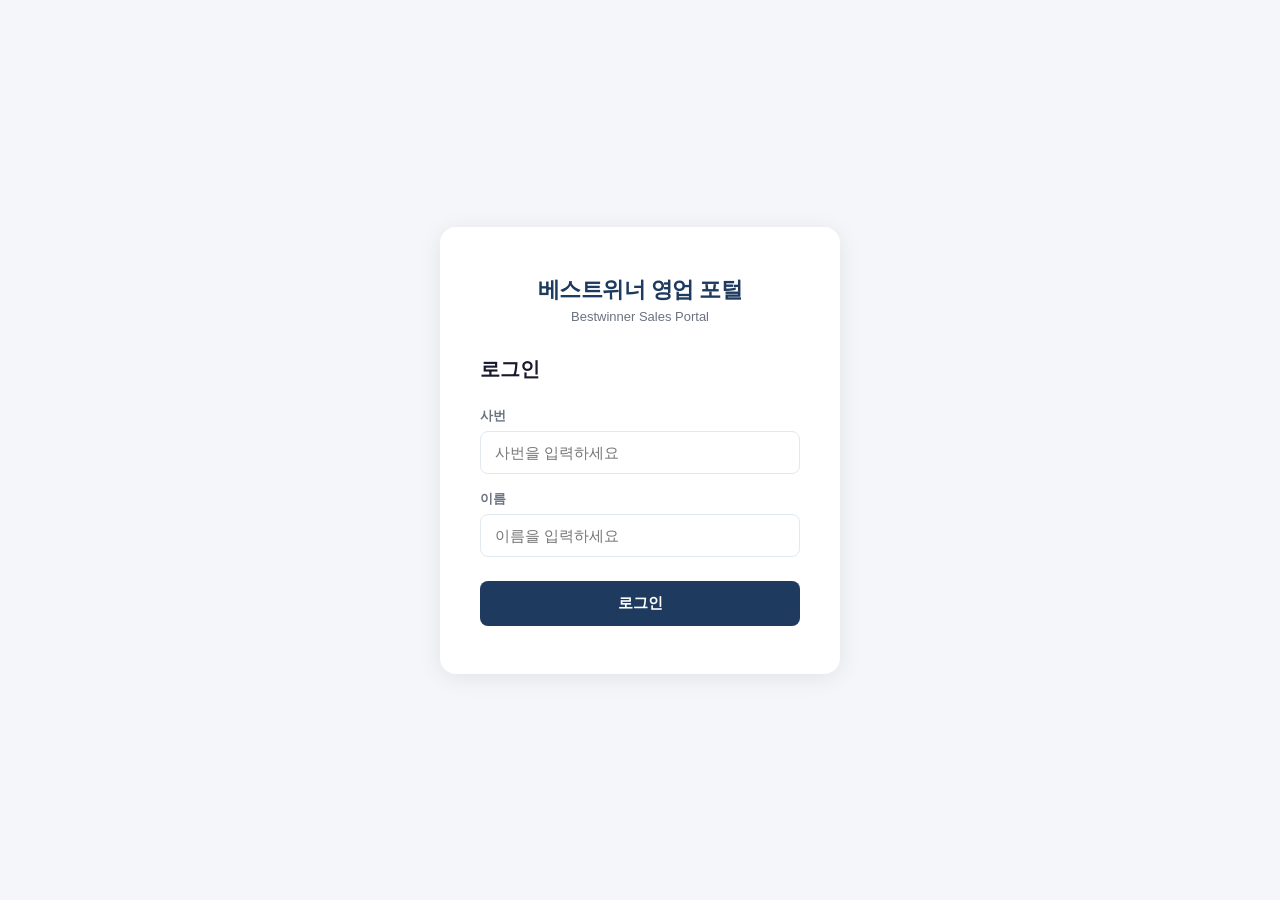
<file: index.html>
<!DOCTYPE html>
<html lang="ko">
<head>
<meta charset="UTF-8">
<meta name="viewport" content="width=device-width, initial-scale=1.0">
<title>베스트위너 영업 포털 — 로그인</title>
<link rel="stylesheet" href="style.css">
</head>
<body>

<div class="login-wrap">
  <div class="login-card">
    <div class="login-logo">
      <div class="brand">베스트위너 영업 포털</div>
      <div class="sub">Bestwinner Sales Portal</div>
    </div>
    <h2>로그인</h2>
    <div class="form-group">
      <label>사번</label>
      <input type="text" id="staff-code" placeholder="사번을 입력하세요" autocomplete="off">
    </div>
    <div class="form-group">
      <label>이름</label>
      <input type="text" id="name" placeholder="이름을 입력하세요" autocomplete="off">
    </div>
    <button class="btn-primary" id="login-btn" onclick="login()">로그인</button>
    <div class="error-msg" id="error-msg">사번 또는 이름이 올바르지 않습니다.</div>
  </div>
</div>

<script>
const EDGE_URL = 'https://cacapnccxogkwatpvvte.supabase.co/functions/v1/notion-proxy';

document.addEventListener('keydown', (e) => {
  if (e.key === 'Enter') login();
});

async function login() {
  const staffCode = document.getElementById('staff-code').value.trim();
  const name = document.getElementById('name').value.trim();
  const btn = document.getElementById('login-btn');
  const errMsg = document.getElementById('error-msg');

  if (!staffCode || !name) {
    errMsg.textContent = '사번과 이름을 모두 입력해주세요.';
    errMsg.style.display = 'block';
    return;
  }

  btn.disabled = true;
  btn.textContent = '확인 중...';
  errMsg.style.display = 'none';

  try {
    const res = await fetch(EDGE_URL, {
      method: 'POST',
      headers: { 'Content-Type': 'application/json' },
      body: JSON.stringify({ action: 'login', staff_code: staffCode, name })
    });
    const data = await res.json();

    if (data.success) {
      sessionStorage.setItem('staff', JSON.stringify(data.staff));
      location.href = 'dashboard.html';
    } else {
      errMsg.textContent = '사번 또는 이름이 올바르지 않습니다.';
      errMsg.style.display = 'block';
    }
  } catch (e) {
    errMsg.textContent = '서버 오류가 발생했습니다. 잠시 후 다시 시도해주세요.';
    errMsg.style.display = 'block';
  } finally {
    btn.disabled = false;
    btn.textContent = '로그인';
  }
}
</script>
</body>
</html>
</file>
<file: style.css>
* { box-sizing: border-box; margin: 0; padding: 0; }

:root {
  --primary: #1e3a5f;
  --primary-light: #2e5490;
  --accent: #e8501a;
  --bg: #f4f6f9;
  --white: #ffffff;
  --text: #1a1a2e;
  --text-muted: #6b7280;
  --border: #e2e8f0;
  --success: #10b981;
  --warning: #f59e0b;
  --purple: #8b5cf6;
  --red: #ef4444;
  --gray: #9ca3af;
}

body {
  font-family: 'Malgun Gothic', '맑은 고딕', Apple SD Gothic Neo, sans-serif;
  background: var(--bg);
  color: var(--text);
  font-size: 14px;
  min-height: 100vh;
}

/* ── 로그인 ── */
.login-wrap {
  min-height: 100vh;
  display: flex;
  align-items: center;
  justify-content: center;
  padding: 20px;
}

.login-card {
  background: var(--white);
  border-radius: 16px;
  padding: 48px 40px;
  width: 100%;
  max-width: 400px;
  box-shadow: 0 4px 24px rgba(0,0,0,0.08);
}

.login-logo {
  text-align: center;
  margin-bottom: 32px;
}

.login-logo .brand {
  font-size: 22px;
  font-weight: 700;
  color: var(--primary);
  letter-spacing: -0.5px;
}

.login-logo .sub {
  font-size: 13px;
  color: var(--text-muted);
  margin-top: 4px;
}

.login-card h2 {
  font-size: 20px;
  font-weight: 700;
  margin-bottom: 24px;
  color: var(--text);
}

.form-group {
  margin-bottom: 16px;
}

.form-group label {
  display: block;
  font-size: 13px;
  font-weight: 600;
  color: var(--text-muted);
  margin-bottom: 6px;
}

.form-group input {
  width: 100%;
  padding: 12px 14px;
  border: 1.5px solid var(--border);
  border-radius: 8px;
  font-size: 15px;
  font-family: inherit;
  outline: none;
  transition: border-color 0.2s;
}

.form-group input:focus {
  border-color: var(--primary);
}

.btn-primary {
  width: 100%;
  padding: 13px;
  background: var(--primary);
  color: white;
  border: none;
  border-radius: 8px;
  font-size: 15px;
  font-weight: 700;
  font-family: inherit;
  cursor: pointer;
  margin-top: 8px;
  transition: background 0.2s;
}

.btn-primary:hover { background: var(--primary-light); }
.btn-primary:disabled { background: var(--gray); cursor: not-allowed; }

.error-msg {
  color: var(--red);
  font-size: 13px;
  margin-top: 12px;
  text-align: center;
  display: none;
}

/* ── 공통 헤더 ── */
.top-bar {
  background: var(--primary);
  color: white;
  padding: 0 24px;
  height: 56px;
  display: flex;
  align-items: center;
  justify-content: space-between;
  position: sticky;
  top: 0;
  z-index: 100;
}

.top-bar .brand {
  font-size: 17px;
  font-weight: 700;
  letter-spacing: -0.3px;
}

.top-bar .user-info {
  display: flex;
  align-items: center;
  gap: 12px;
  font-size: 13px;
}

.top-bar .user-info span { opacity: 0.85; }

.btn-logout {
  background: rgba(255,255,255,0.15);
  border: none;
  color: white;
  padding: 6px 12px;
  border-radius: 6px;
  font-size: 12px;
  font-family: inherit;
  cursor: pointer;
}

.btn-logout:hover { background: rgba(255,255,255,0.25); }

/* ── 대시보드 본문 ── */
.main {
  padding: 24px;
  max-width: 960px;
  margin: 0 auto;
}

.page-title {
  font-size: 20px;
  font-weight: 700;
  margin-bottom: 20px;
}

/* ── 탭 ── */
.tabs {
  display: flex;
  gap: 4px;
  background: var(--white);
  border-radius: 10px;
  padding: 4px;
  margin-bottom: 20px;
  box-shadow: 0 1px 4px rgba(0,0,0,0.06);
  width: fit-content;
}

.tab {
  padding: 8px 20px;
  border-radius: 7px;
  font-size: 14px;
  font-weight: 600;
  cursor: pointer;
  border: none;
  background: transparent;
  color: var(--text-muted);
  font-family: inherit;
  transition: all 0.15s;
}

.tab.active {
  background: var(--primary);
  color: white;
}

/* ── 카드 ── */
.card {
  background: var(--white);
  border-radius: 12px;
  padding: 20px 24px;
  box-shadow: 0 1px 4px rgba(0,0,0,0.06);
  margin-bottom: 16px;
}

.card-header {
  display: flex;
  align-items: center;
  justify-content: space-between;
  margin-bottom: 16px;
}

.card-title {
  font-size: 15px;
  font-weight: 700;
}

.count-badge {
  background: var(--bg);
  color: var(--text-muted);
  font-size: 12px;
  font-weight: 600;
  padding: 3px 10px;
  border-radius: 20px;
}

/* ── 테이블 ── */
.table-wrap { overflow-x: auto; }

table {
  width: 100%;
  border-collapse: collapse;
}

thead th {
  text-align: left;
  font-size: 12px;
  font-weight: 600;
  color: var(--text-muted);
  padding: 8px 12px;
  border-bottom: 1.5px solid var(--border);
  white-space: nowrap;
}

tbody tr {
  cursor: pointer;
  transition: background 0.1s;
}

tbody tr:hover { background: #f8fafc; }

tbody td {
  padding: 12px 12px;
  border-bottom: 1px solid var(--border);
  font-size: 13px;
}

tbody tr:last-child td { border-bottom: none; }

/* ── 상태 뱃지 ── */
.badge {
  display: inline-block;
  padding: 3px 9px;
  border-radius: 20px;
  font-size: 11px;
  font-weight: 600;
  white-space: nowrap;
}

.badge-blue    { background: #dbeafe; color: #1d4ed8; }
.badge-green   { background: #d1fae5; color: #065f46; }
.badge-purple  { background: #ede9fe; color: #5b21b6; }
.badge-yellow  { background: #fef3c7; color: #92400e; }
.badge-orange  { background: #ffedd5; color: #9a3412; }
.badge-pink    { background: #fce7f3; color: #9d174d; }
.badge-red     { background: #fee2e2; color: #991b1b; }
.badge-gray    { background: #f3f4f6; color: #374151; }

/* ── 빈 상태 ── */
.empty {
  text-align: center;
  padding: 40px 20px;
  color: var(--text-muted);
  font-size: 14px;
}

/* ── 로딩 ── */
.loading-row td {
  text-align: center;
  padding: 40px;
  color: var(--text-muted);
}

/* ── 상세 페이지 ── */
.detail-back {
  display: inline-flex;
  align-items: center;
  gap: 6px;
  color: var(--text-muted);
  font-size: 13px;
  cursor: pointer;
  margin-bottom: 16px;
  border: none;
  background: none;
  font-family: inherit;
  padding: 0;
}

.detail-back:hover { color: var(--primary); }

.detail-card {
  background: var(--white);
  border-radius: 12px;
  padding: 28px 32px;
  box-shadow: 0 1px 4px rgba(0,0,0,0.06);
}

.detail-title {
  font-size: 20px;
  font-weight: 700;
  margin-bottom: 6px;
}

.detail-meta {
  font-size: 13px;
  color: var(--text-muted);
  margin-bottom: 24px;
  display: flex;
  align-items: center;
  gap: 12px;
}

.detail-section {
  margin-bottom: 28px;
}

.detail-section-title {
  font-size: 12px;
  font-weight: 700;
  color: var(--text-muted);
  text-transform: uppercase;
  letter-spacing: 0.5px;
  margin-bottom: 12px;
  padding-bottom: 8px;
  border-bottom: 1px solid var(--border);
}

.detail-grid {
  display: grid;
  grid-template-columns: repeat(2, 1fr);
  gap: 16px;
}

.detail-field label {
  display: block;
  font-size: 11px;
  font-weight: 600;
  color: var(--text-muted);
  margin-bottom: 4px;
}

.detail-field .value {
  font-size: 14px;
  color: var(--text);
}

.detail-field .value.empty-val { color: var(--gray); }

/* ── 반응형 ── */
@media (max-width: 600px) {
  .main { padding: 16px; }
  .login-card { padding: 32px 24px; }
  .detail-grid { grid-template-columns: 1fr; }
  .detail-card { padding: 20px 16px; }
}
</file>
